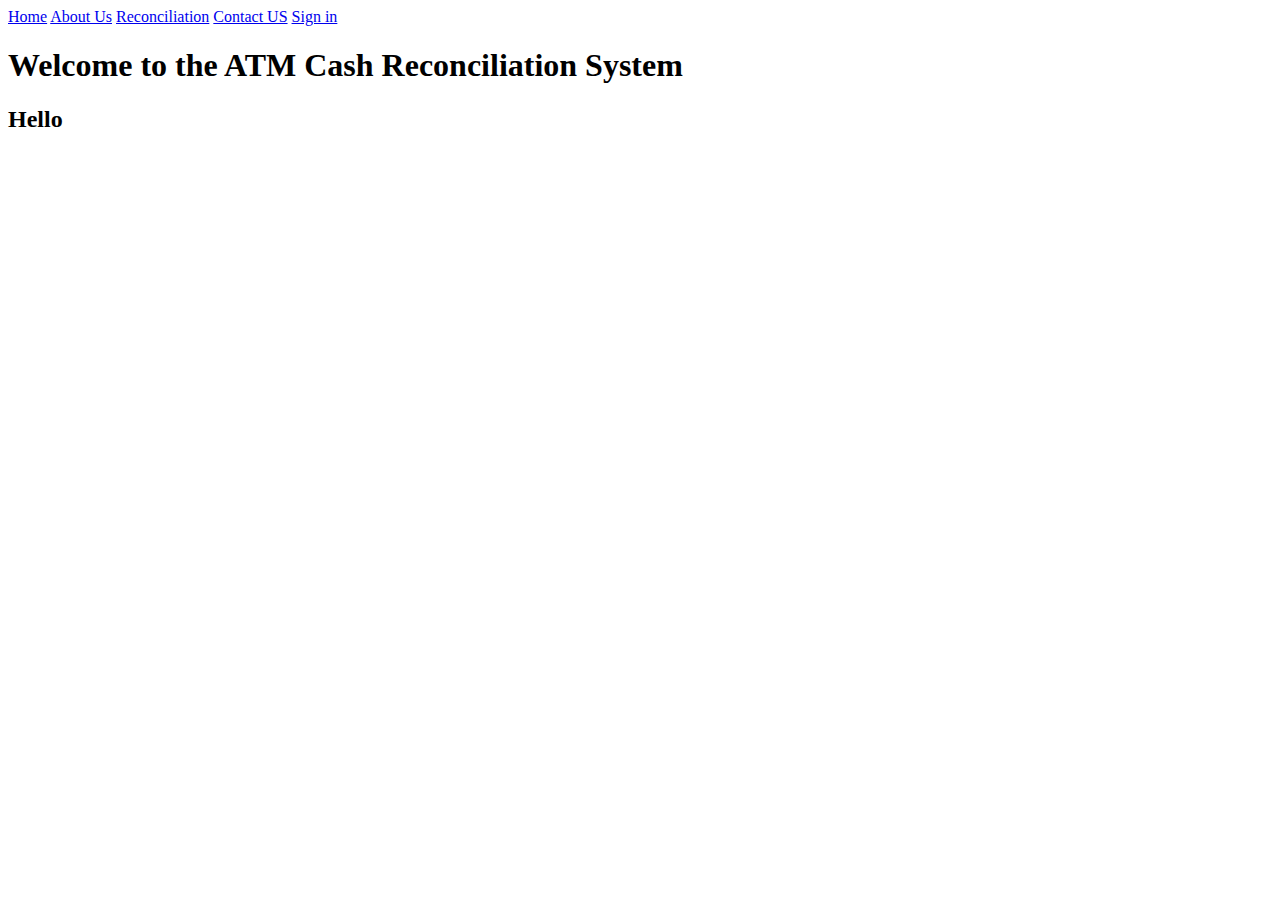
<file: index.html>
<!DOCTYPE html>
<html lang="en">
<head>
    <meta charset="UTF-8">
    <meta name="viewport" content="width=device-width, initial-scale=1.0">
    <title>ATM Cash Reconciliation System</title>
</head>
<body>
    <nav>
        <a href="index.html">Home</a> 
        <a href="pages/aboutus.html">About Us</a> 
        <a href="./pages/reconciliation.html">Reconciliation</a>
        <a href="./pages/contactus.html">Contact US</a>
        <a href="./pages/signin.html">Sign in</a>

    </nav>
    <h1>Welcome to the ATM Cash Reconciliation System</h1>
    <h2>Hello<h2>
</body>
</html>
</file>
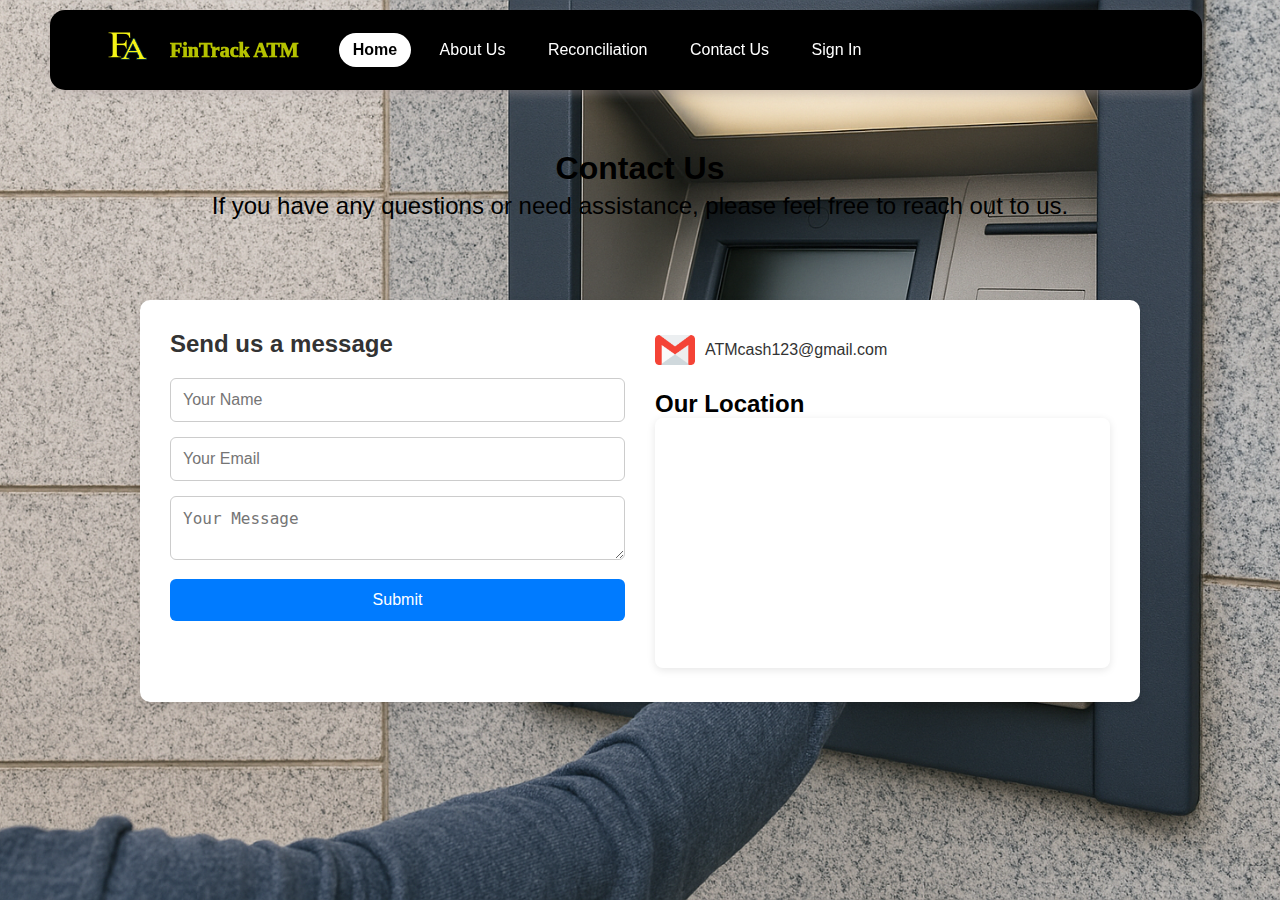
<file: pages/contactus.html>
<!DOCTYPE html>
<html lang="en">
<head>
    <meta charset="UTF-8">
    <meta name="viewport" content="width=device-width, initial-scale=1.0">
    <title>Contact</title>
    <link rel="stylesheet" href="./../css/contactus.css">
    <link rel="stylesheet" href="./../css/index.css">
</head>
<body>
     <nav>
        <div class="logo">
            <img src="./../images\Fintrack1.png" alt="Logo">
            <span>FinTrack ATM</span>
        </div>
        <div class="nav-links">
            <a href="./../index.html" class="active">Home</a> 
            <a href="./../pages/aboutus.html">About Us</a> 
            <a href="./../pages/reconciliation.html">Reconciliation</a>
            <a href="#">Contact Us</a>
            <a href="./../pages/signin.html">Sign In</a>
        </div>
        </nav>

    
    
    <h1 class="page-heading">Contact Us</h1>
    <p class="page-p">If you have any questions or need assistance, please feel free to reach out to us.</p>
   
   
    <section class="contact-section">
    <div class="contact-container">

        <div class="contact-form">
            <h2>Send us a message</h2>
            <from id="contact-form">
                <input type="text" id="name" name="name" placeholder="Your Name" required />
                <input type="email" id="email" name="email" placeholder="Your Email" required />
                <textarea id="message" name="message" placeholder="Your Message" required></textarea>
                <button type="submit">Submit</button>
            </from>
        </div>
        <div class="contact-info">
            <div class="info-item">
                <img src="./../images/gmail (3).png" height="40px" width="40px" alt="Email Icon">
                <span>ATMcash123@gmail.com</span>
            </div>

            <div class="map-container">
                <h2>Our Location</h2>
                <iframe src="https://www.google.com/maps/embed?pb=!1m12!1m8!1m3!1d15094.39599041209!2d72.8354396!3d18.9491357!3m2!1i1024!2i768!4f13.1!2m1!1smumbai%20atm%20machine!5e0!3m2!1sen!2sin!4v1760963101834!5m2!1sen!2sin" width="600" height="450" style="border:0;" allowfullscreen="" loading="lazy" referrerpolicy="no-referrer-when-downgrade"></iframe>

            </div>

        </div>

    </div>
</section>

</body>
</html>
</file>
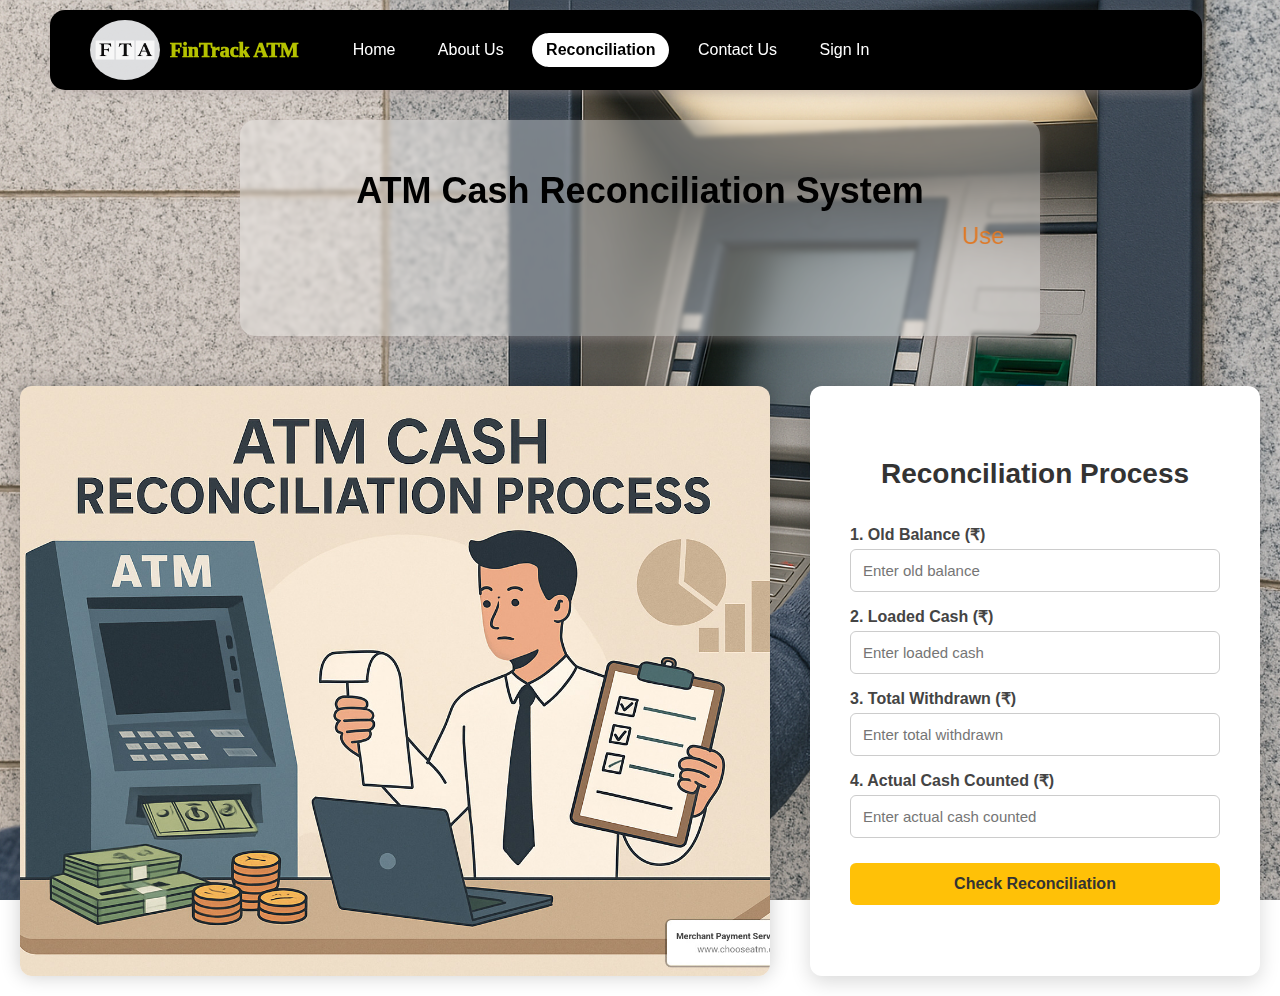
<file: pages/reconciliation.html>
<!DOCTYPE html>
<html lang="en">
<head>
    <meta charset="UTF-8">
    <meta name="viewport" content="width=device-width, initial-scale=1.0">
    <title>Reconciliation</title>
    <link rel="stylesheet" href="./../css/reconciliation.css">
    <link rel="stylesheet" href="./../css/index.css">
</head>
<body>
     <nav>
        <div class="logo">
            <img src="./../images\FTA.png" alt="Logo">
            <span>FinTrack ATM</span>
        </div>
        <div class="nav-links">
            <a href="./../index.html">Home</a> 
            <a href="./../pages/aboutus.html">About Us</a> 
            <a href="#" class="active">Reconciliation</a>
            <a href="./../pages/contactus.html">Contact Us</a>
            <a href="./../pages/signin.html">Sign In</a>
        </div>
        </nav>
   
    
   <div class="page-heading box">
    <h1> ATM Cash Reconciliation System</h1>
    <p><marquee> Use this tool to check your ATM Cash reconciliation and detect any discrepancies in cash counting</marquee></p>
   </div>

   <div class="reconciliation-container">
    <div class="image-container">
        <img src="./../images/Reconciliation-process.jpg" alt="atm">
</div>

    <div class="reconciliation-from">
        <h2>Reconciliation Process</h2>

         <label for="old-balance">1. Old Balance (₹)</label>
      <input type="number" id="old-balance" placeholder="Enter old balance" />

      <label for="loaded-cash">2. Loaded Cash (₹)</label>
      <input type="number" id="loaded-cash" placeholder="Enter loaded cash" />

      <label for="total-withdrawn">3. Total Withdrawn (₹)</label>
      <input type="number" id="total-withdrawn" placeholder="Enter total withdrawn" />

      <label for="actual-cash-counted">4. Actual Cash Counted (₹)</label>
      <input type="number" id="actual-cash-counted" placeholder="Enter actual cash counted" />

      <button class="check-btn" >Check Reconciliation</button>



    </div>
   </div>
</body>
</html>
</file>
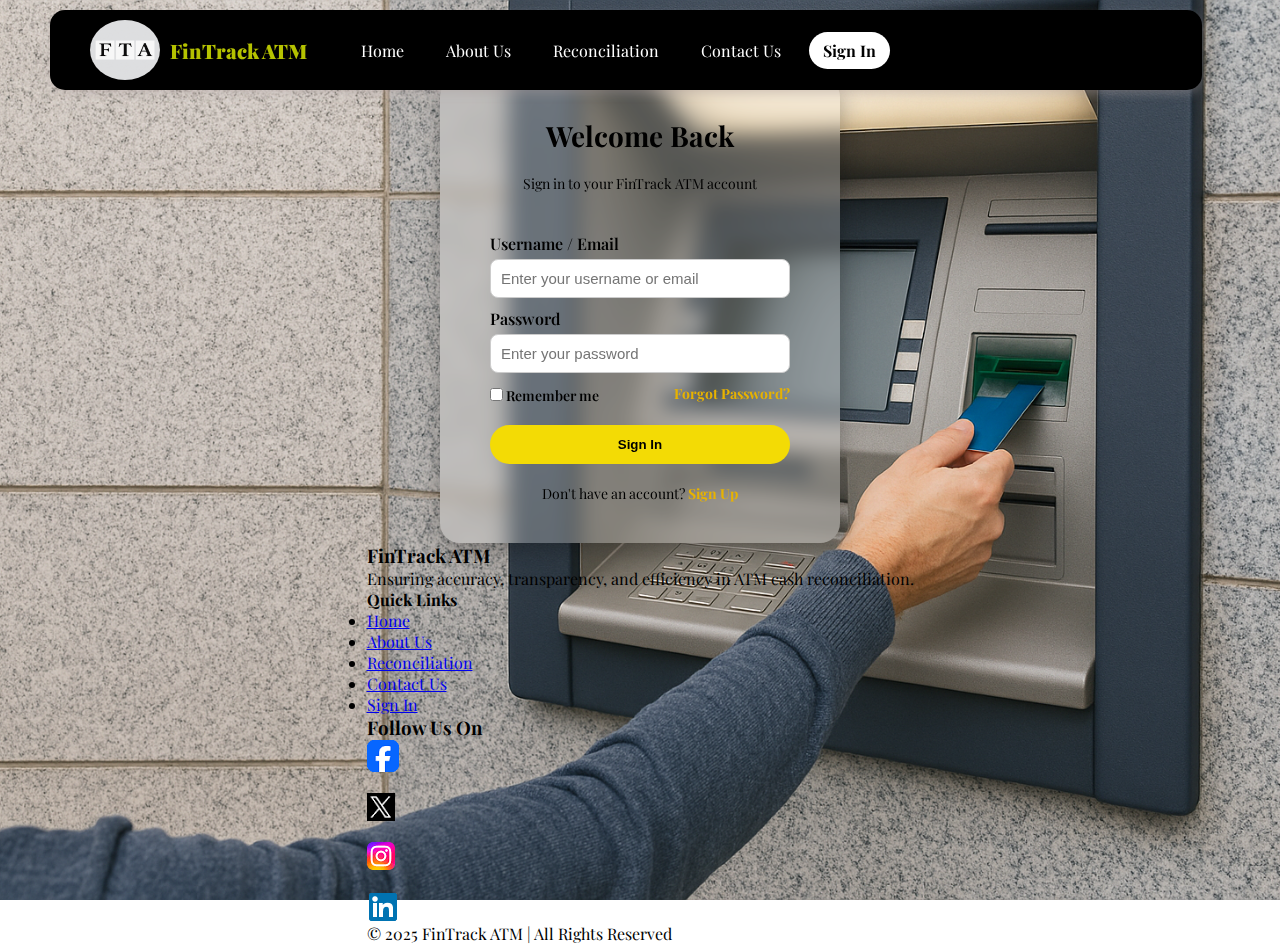
<file: pages/signin.html>
<html lang="en">
<head>
  <meta charset="UTF-8">
  <meta name="viewport" content="width=device-width, initial-scale=1.0">
  <title>Sign In | FinTrack ATM</title>
  <link rel="preconnect" href="https://fonts.googleapis.com"> 
  <link rel="preconnect" href="https://fonts.gstatic.com" crossorigin>
  <link href="https://fonts.googleapis.com/css2?family=Playfair+Display:ital,wght@0,400..900;1,400..900&display=swap" rel="stylesheet">

</head>
  <link rel="stylesheet" href="../css/signin.css">
</head>
<body>
    <!-- Navigation bar and active page -->
    <nav>
    <div class="logo">
      <img src="../images\FTA.png" alt="Logo">
      <span>FinTrack ATM</span>
    </div>
    <div class="nav-links">
      <a href="../index.html">Home</a> 
      <a href="aboutus.html">About Us</a> 
      <a href="reconciliation.html">Reconciliation</a>
      <a href="contactus.html">Contact Us</a>
      <a href="signin.html" class="active">Sign In</a>
    </div>
  </nav>

  <!-- --Sign in section-- -->
  <div class="signin-container">
    <h2>Welcome Back</h2>
    <p class="subtitle">Sign in to your FinTrack ATM account</p>

    <form>
      <label for="username">Username / Email</label>
      <input type="text" id="username" placeholder="Enter your username or email" required>

      <label for="password">Password</label>
      <input type="password" id="password" placeholder="Enter your password" required>

      <div class="options">
        <div class="remember">
          <input type="checkbox" id="remember">
          <label for="remember">Remember me</label>
        </div>
        <a href="#">Forgot Password?</a>
      </div>

      <button type="submit">Sign In</button>
    </form>

    <p>Don't have an account? <a href="signup.html">Sign Up</a></p>
  </div>
  <footer>
        <div class="footer-container">
            <div class="footer-left">
                <h3>FinTrack ATM</h3>
                <p>Ensuring accuracy, transparency, and efficiency in ATM cash reconciliation.</p>
            </div>

            <div class="footer-center">
                <h4>Quick Links</h4>
            <ul>
                <li><a href="index.html">Home</a></li>
                <li><a href="pages/aboutus.html">About Us</a></li>
                <li><a href="pages/reconciliation.html">Reconciliation</a></li>
                <li><a href="pages/contactus.html">Contact Us</a></li>
                <li><a href="pages/signin.html">Sign In</a></li>
            </ul>
            </div>

            <div class="footer-content">
                <h3>Follow Us On</h3>
                <div class="social-icons">
                <a href="#"><img src="../images/facebook.png" alt="Facebook"></a><br><br>
                <a href="#"><img src="../images/twitter.png" alt="Twitter"></a><br><br>
                <a href="#"><img src="../images/instagram.png" alt="Instagram"></a><br><br>
                <a href="#"><img src="../images/linkedin.png" alt="LinkedIn"></a>
                </div>
                
            </div>
        </div>

        <div class="footer-bottom">
            <p>© 2025 FinTrack ATM | All Rights Reserved</p>
        </div>
    </footer>
</body>
</html>
</file>
<file: css/contactus.css>
body {
  font-family: Arial, sans-serif;
  background: #f5f7fa;
  margin: 0;
  padding: 0;
}
.page-heading {
  text-align: center;
  margin-top: 40px;
  color: black;
  margin-top: 150px;
}
.page-p {
  text-align: center;
  color: black;
  margin-bottom: 30px;
  font-size: x-large;
  margin-top: 5px;
}

.contact-section {
  padding: 50px 20px;
}

.contact-container {
  max-width: 1000px;
  margin: 0 auto;
  background: white;
  display: flex;
  flex-wrap: wrap;
  gap: 30px;
  box-shadow: 0 4px 10px rgba(0, 0, 0, 0.1);
  border-radius: 10px;
  padding: 30px;
}

/* Left - Form */
.contact-form {
  flex: 1;
  min-width: 300px;
}

.contact-form h2 {
  color: #333;
  margin-bottom: 20px;
}

.contact-form input,
.contact-form textarea {
  width: 100%;
  padding: 12px;
  margin-bottom: 15px;
  border: 1px solid #ccc;
  border-radius: 6px;
  outline: none;
  font-size: 16px;
}

.contact-form input:focus,
.contact-form textarea:focus {
  border-color: #007bff;
  box-shadow: 0 0 5px rgba(0, 123, 255, 0.3);
}

.contact-form button {
  width: 100%;
  background-color: #007bff;
  color: white;
  border: none;
  padding: 12px;
  font-size: 16px;
  border-radius: 6px;
  cursor: pointer;
  transition: background 0.3s;
}

.contact-form button:hover {
  background-color: #0056b3;
}

/* Right - Info + Map */
.contact-info {
  flex: 1;
  min-width: 300px;
}

.info-item {
  display: flex;
  align-items: center;
  gap: 10px;
  color: #333;
  font-size: 16px;
  margin-bottom: 20px;
}

.info-item i {
  color: #007bff;
  font-size: 20px;
}

.map-container iframe {
  width: 100%;
  height: 250px;
  border: none;
  border-radius: 8px;
  box-shadow: 0 2px 8px rgba(0, 0, 0, 0.1);
}

/* Responsive */
@media (max-width: 768px) {
  .contact-container {
    flex-direction: column;
  }
}
</file>
<file: css/index.css>
* {
    margin: 0;
    padding: 0;
    box-sizing: border-box;
}

body {
    margin: 0px;
    padding: 0;
    overflow-x: hidden;
    background: url('../images/Designer.png') no-repeat center center fixed;
    background-size: cover;
}

html{
    scroll-behavior: smooth;
}
nav {
    position: fixed;
    margin: 10px 50px;
    border-radius: 15px;
    top: 0;
    left: 0;
    width: 90%;
    display: flex;
    justify-content: flex-start;
    align-items: center;
    gap: 30px;
    padding: 10px 40px;
    transition: 0.4s;
    z-index: 1000;
    background-color: rgb(0, 0, 0);
    box-shadow: 0 4px 10px rgba(170, 157, 157, 0.39);
}


/* Logo styling  */
.logo {
    display: flex;
    align-items: center;
    gap: 10px;
}

.logo img {
    width: 70px;
    height: 60px;
    border-radius: 80%;
}

.logo span {
    font-size: 20px;
    font-weight: 1000;
    color: rgb(181, 194, 0); /* Change later if needed */
    font-family: "Playfair Display", serif;
}

/* Navbar Links */
.nav-links a {
    text-decoration: none;
    margin-left: 10px;
    padding: 8px 14px;
    display: flex;
    gap: 105px;
    border-radius: 20px; /* Rounded button */
    font-size: 16px;
    transition: 0.4s;
    display: inline-block;
    color: rgb(255, 255, 255); /* Change later */
}

/* Hover effect */
.nav-links a:hover {
    background-color: rgb(218, 172, 48);  /* Change hover color later */
    color: rgb(0, 0, 0); /* Change later */
    transform: scale(1.20);
}
/* Active Page Indicator */
.nav-links a.active {
    background-color: rgb(255, 255, 255);  /* Same as hover color */
    color: black;
    font-weight: bold;
}

/* Hero Section Background */
.hero {
    position: relative;
    height: 100vh;
    width:100%;
    display: flex;
    justify-content: center;
    align-items: center;
    color: rgb(0, 0, 0);
    text-align: center;

}

/* Dark Overlay */
.overlay {
    position: fixed;
    top: 0;
    left: 0;
    width: 100%;
    height: 100%;
    background: rgba(255, 255, 255, 0); /* Dark layer */
}

/* Hero Content */
.hero-content {
    position: relative;
    z-index: 1;
}

.hero h1 {
    font-size: 42px;
    margin-bottom: 10px;
}

.hero p {
    font-size: 18px;
    margin-bottom: 20px;
}
/* Transparent White Box */
.box {
    background: rgba(255, 255, 255, 0.336); /* Transparent white */
    padding: 50px 30px;
    border-radius: 15px;
    box-shadow: 0 4px 10px rgba(170, 157, 157, 0.411);
    backdrop-filter: blur(2px); /* Slight glass effect */
    max-width: 800px;
}


.btn {
    display: inline-block;
    padding: 10px 20px;
    border-radius: 25px;
    text-decoration: none;
    background-color: rgb(255, 253, 232);
    color: black;
    font-weight: bold;
    transition: 0.3s;
}

.btn:hover {
    background-color: #e2b901;
    transform: scale(1.05);
}


footer {
  background-color: #000;
  color: white;
  padding: 40px 0 20px 0;
  font-family: 'Poppins', sans-serif;
  margin-top: 80px;
  box-shadow: 0 -3px 10px rgba(0, 0, 0, 0.4);
}

.footer-container {
  display: flex;
  justify-content: space-around;
  align-items: flex-start;
  flex-wrap: wrap;
  width: 90%;
  margin: auto;
  text-align: left;
}

/* Column Headings */
.footer-container h3, 
.footer-container h4 {
  color: rgb(243, 219, 5);
  margin-bottom: 10px;
}

/* Footer Links */
.footer-container ul {
  list-style: none;
  padding: 0;
}

.footer-container ul li {
  margin-bottom: 8px;
}

.footer-container ul li a {
  color: white;
  text-decoration: none;
  transition: 0.3s;
}

.footer-container ul li a:hover {
  color: rgb(243, 219, 5);
  text-decoration: underline;
}

/* Footer Text */
.footer-right p, .footer-left p {
  margin-bottom: 8px;
  color: #ccc;
}

/* Bottom Bar */
.footer-bottom {
  text-align: center;
  border-top: 1px solid rgba(255, 255, 255, 0.2);
  margin-top: 20px;
  padding-top: 10px;
  font-size: 14px;
  color: #ffffff;
}

/* Email Link */
.footer-right a {
  color: rgb(243, 219, 5);
  text-decoration: none;
}
.footer-right a:hover {
  text-decoration: underline;
}

/* Social Icons */
.social-icons {
  display: flex;
  gap: 15px;
  margin-top: 10px;
}

.social-icons img {
  width: 30px;
  height: 30px;
  
}
</file>
<file: css/reconciliation.css>
body {
      margin: 0;
      font-family: Arial, sans-serif;
      background: linear-gradient(135deg, #dfe9f3, #ffffff);
      
    }

   
    .page-heading {
      text-align: center;
      margin-bottom: 30px;
    }
    .box {
    background: rgba(255, 255, 255, 0.336); 
    padding: 20px 20px;
    border-radius: 15px;
    box-shadow: 0 4px 10px rgba(170, 157, 157, 0.39);
    backdrop-filter: blur(2px); 
    max-width: 800px;
    margin-left: 350px;
    margin-top: 150px;
    margin-bottom: 30px;
    margin: 120px auto 30px;
}

    .page-heading h1 {
      font-size: 36px;
      color: black;
      margin-bottom: 10px;
      
    }

    .page-heading p {
      
      color:  #df7926;
      text-align: center;
      margin-bottom: 30px;
      font-size: x-large;
       margin-top: 5px;
    }

   
    .reconciliation-container {
      display: flex;
      align-items: stretch; 
      justify-content: center;
      gap: 40px;
      min-height: 70vh; 
      flex-wrap: wrap;
        padding: 20px;
    }

   
    .image-container {
      flex: 1;
      display: flex;
      justify-content: center;
      align-items: center;
    }

    .image-container img {
      width: 100%;
      height: 100%;
      object-fit: cover;
      border-radius: 12px;
      box-shadow: 0 0 20px rgba(0,0,0,0.2);
    }

    
    .reconciliation-from {
      flex: 1;
      max-width: 450px;
      background: #fff;
      padding: 40px; 
      border-radius: 12px;
      box-shadow: 0 6px 20px rgba(0,0,0,0.15);
      display: flex;
      flex-direction: column;
      justify-content: center;
    }

    .reconciliation-from h2 {
      text-align: center;
      color: #333;
      margin-bottom: 20px;
      font-size: 28px;
    }

    label {
      display: block;
      margin-top: 15px;
      font-weight: 600;
      font-size: 16px;
      color: #444;
    }

    input {
      width: 100%;
      padding: 12px;
      margin-top: 5px;
      border: 1px solid #ccc;
      border-radius: 6px;
      font-size: 15px;
    }

   
    .check-btn {
      width: 100%;
      margin-top: 25px;
      background-color: #ffc107;
      border: none;
      color: #333;
      padding: 12px;
      border-radius: 6px;
      font-weight: 600;
      font-size: 16px;
      cursor: pointer;
      transition: 0.3s;
    }

    .check-btn:hover {
      background-color: #e0a800;
    }
</file>
<file: css/signin.css>
/* Reset */
* {
  margin: 0;
  padding: 0;
  box-sizing: border-box;
}

/* --Background-- */
body {
  font-family: "Playfair Display", serif;
  background: url('../images/Designer.png') no-repeat center center fixed;
  background-size: cover;
  height: 100vh;
  display: flex;
  justify-content: center;
  align-items: center;
  flex-direction: column;
}

/* --Navbar-- */
nav {
  position: fixed;
  padding: 10px 40px;
  margin: 10px 50px;
  border-radius: 15px;
  top: 0;
  left: 0;
  width: 90%;
  display: flex;
  justify-content: flex-start;
  align-items: center;
  gap: 30px;
  transition: 0.4s;
  z-index: 1000;
  background-color: rgb(0, 0, 0);
  box-shadow: 0 4px 10px rgba(170, 157, 157, 0.39);
}

/* --Logo-- */
.logo {
  display: flex;
  align-items: center;
  gap: 10px;
}

.logo img {
  width: 70px;
  height: 60px;
  border-radius: 80%;
}

.logo span {
  font-size: 20px;
  font-weight: 1000;
  color: rgb(181, 194, 0);
  font-family: "Playfair Display", serif;
}

/* --Navbar Links-- */

.nav-links a {
  text-decoration: none;
    margin-left: 10px;
    padding: 8px 14px;
    display: flex;
    gap: 105px;
    border-radius: 20px; /* Rounded button */
    font-size: 16px;
    transition: 0.4s;
    display: inline-block;
    color: rgb(255, 255, 255); /* Change later */
}

.nav-links a:hover {
  background-color: rgb(218, 172, 48);
  color: black;
  transform: scale(1.10);
}

.nav-links a.active {
  background-color: white;
  color: black;
  font-weight: bold;
}

/* --Sign in Box-- */
.signin-container {
  margin-top: 120px; /* space below navbar */
  background: rgba(255, 255, 255, 0.25);
  backdrop-filter: blur(10px);
  -webkit-backdrop-filter: blur(10px);
  padding: 40px 50px;
  border-radius: 20px;
  width: 400px;
  box-shadow: 0 8px 25px rgba(0, 0, 0, 0.3);
  text-align: center;
}

/* --Heading-- */
.signin-container h2 {
  margin-bottom: 10px;
  color: #000;
  font-size: 28px;
  font-weight: 700;
}

.subtitle {
  color: #333;
  margin-bottom: 30px;
  font-size: 15px;
}

/* --Form layout-- */
form {
  display: flex;
  flex-direction: column;
  text-align: left;
}

label {
  font-weight: 600;
  color: #000;
  margin-top: 10px;
}

input {
  margin-top: 5px;
  padding: 10px;
  border: 1px solid #ccc;
  border-radius: 8px;
  font-size: 15px;
  outline: none;
  transition: all 0.3s ease;
}

input:focus {
  border-color: #f3db05;
  box-shadow: 0 0 8px rgba(243, 219, 5, 0.6);
}

/* Options Row */
.options {
  display: flex;
  justify-content: space-between;
  align-items: center;
  margin: 10px 0 20px 0;
  font-size: 14px;
}

.options a {
  color: #e8b300;
  text-decoration: none;
}

.options a:hover {
  text-decoration: underline;
}

/* Button */
button {
  padding: 12px;
  border: none;
  border-radius: 25px;
  background-color: #f3db05;
  color: black;
  font-weight: bold;
  cursor: pointer;
  transition: 0.3s;
}

button:hover {
  background-color: #cfad14;
  transform: scale(1.05);
}

/* Bottom text */
.signin-container p {
  margin-top: 20px;
  font-size: 14px;
  color: #000;
}

.signin-container a {
  color: #e8b300;
  font-weight: bold;
  text-decoration: none;
}

.signin-container a:hover {
  text-decoration: underline;
}
</file>
